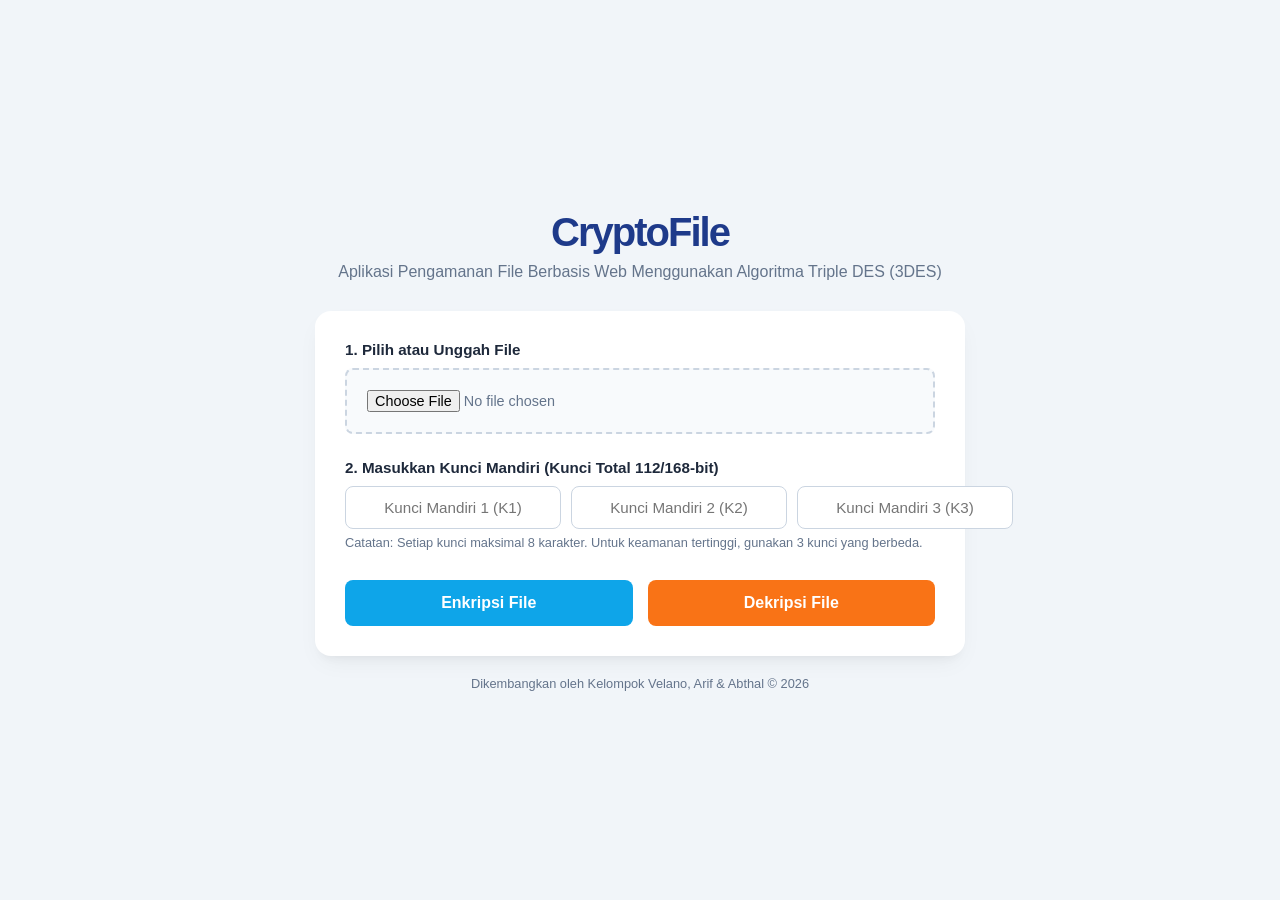
<file: index.html>
<!DOCTYPE html>
<html lang="id">
<head>
    <meta charset="UTF-8">
    <meta name="viewport" content="width=device-width, initial-scale=1.0">
    <title>CryptoFile - 3DES File Security</title>
    <link rel="stylesheet" href="style.css">
</head>
<body>
    <div class="container">
        <header>
            <h1>CryptoFile</h1>
            <p class="subtitle">Aplikasi Pengamanan File Berbasis Web Menggunakan Algoritma Triple DES (3DES)</p>
        </header>
        
        <main class="card">
            <div class="form-group">
                <label for="fileInput" class="form-label">1. Pilih atau Unggah File</label>
                <div class="file-drop-area">
                    <input type="file" id="fileInput" required>
                </div>
            </div>

            <div class="form-group">
                <label class="form-label">2. Masukkan Kunci Mandiri (Kunci Total 112/168-bit)</label>
                <div class="key-inputs">
                    <input type="text" id="key1" placeholder="Kunci Mandiri 1 (K1)" maxlength="8" required>
                    <input type="text" id="key2" placeholder="Kunci Mandiri 2 (K2)" maxlength="8" required>
                    <input type="text" id="key3" placeholder="Kunci Mandiri 3 (K3)" maxlength="8" required>
                </div>
                <small class="help-text">Catatan: Setiap kunci maksimal 8 karakter. Untuk keamanan tertinggi, gunakan 3 kunci yang berbeda.</small>
            </div>

            <div class="action-buttons">
                <button id="btnEncrypt" class="btn btn-encrypt" onclick="processFile('encrypt')">Enkripsi File</button>
                <button id="btnDecrypt" class="btn btn-decrypt" onclick="processFile('decrypt')">Dekripsi File</button>
            </div>

            <div id="downloadSection" class="hidden">
                <div class="success-box">
                    <p>🎉 Proses Berhasil Diselesaikan!</p>
                    <a id="downloadLink" class="download-btn">Unduh Hasil File</a>
                </div>
            </div>
        </main>

        <footer>
            <p>Dikembangkan oleh Kelompok Velano, Arif & Abthal &copy; 2026</p>
        </footer>
    </div>

    <div id="customPopup" class="popup-overlay hidden">
        <div class="popup-box">
            <h3 id="popupTitle">Pemberitahuan</h3>
            <p id="popupMessage">Pesan di sini...</p>
            <button onclick="closePopup()" class="btn btn-close">Mengerti</button>
        </div>
    </div>

    <script src="script.js"></script>
</body>
</html>
</file>
<file: style.css>
/* --- TAMPILAN UI/UX BY ARIF HIMAWAN AULADY --- */

:root {
    --bg-color: #f1f5f9;
    --card-bg: #ffffff;
    --text-main: #0f172a;
    --text-muted: #64748b;
    --primary: #0ea5e9;
    --primary-hover: #0284c7;
    --secondary: #f97316;
    --secondary-hover: #ea580c;
    --success: #10b981;
    --success-hover: #059669;
    --border-color: #cbd5e1;
    --error: #ef4444;
}

* {
    box-sizing: border-box;
    margin: 0;
    padding: 0;
    font-family: 'Segoe UI', Tahoma, Geneva, Verdana, sans-serif;
}

body {
    background-color: var(--bg-color);
    color: var(--text-main);
    display: flex;
    justify-content: center;
    align-items: center;
    min-height: 100vh;
    padding: 20px;
}

.container {
    width: 100%;
    max-width: 650px;
}

header {
    text-align: center;
    margin-bottom: 30px;
}

header h1 {
    font-size: 2.5rem;
    color: #1e3a8a;
    font-weight: 800;
    letter-spacing: -0.05em;
    margin-bottom: 8px;
}

.subtitle {
    color: var(--text-muted);
    font-size: 1rem;
}

.card {
    background: var(--card-bg);
    padding: 30px;
    border-radius: 16px;
    box-shadow: 0 10px 25px -5px rgba(0, 0, 0, 0.05), 0 8px 10px -6px rgba(0, 0, 0, 0.05);
}

.form-group {
    margin-bottom: 25px;
}

.form-label {
    display: block;
    font-weight: 600;
    margin-bottom: 10px;
    font-size: 0.95rem;
    color: #1e293b;
}

.file-drop-area {
    border: 2px dashed var(--border-color);
    border-radius: 8px;
    padding: 20px;
    text-align: center;
    background-color: #f8fafc;
    transition: border-color 0.2s;
}

.file-drop-area:hover {
    border-color: var(--primary);
}

input[type="file"] {
    width: 100%;
    font-size: 0.9rem;
    color: var(--text-muted);
}

.key-inputs {
    display: flex;
    gap: 10px;
}

.key-inputs input[type="text"] {
    flex: 1;
    padding: 12px;
    border: 1px solid var(--border-color);
    border-radius: 8px;
    font-size: 0.95rem;
    text-align: center;
    outline: none;
    transition: border-color 0.2s;
}

.key-inputs input[type="text"]:focus {
    border-color: var(--primary);
    box-shadow: 0 0 0 3px rgba(14, 165, 233, 0.15);
}

.help-text {
    display: block;
    margin-top: 6px;
    font-size: 0.8rem;
    color: var(--text-muted);
}

.action-buttons {
    display: flex;
    gap: 15px;
    margin-top: 30px;
}

.btn {
    flex: 1;
    padding: 14px;
    border: none;
    border-radius: 8px;
    font-size: 1rem;
    font-weight: 600;
    color: white;
    cursor: pointer;
    transition: background-color 0.2s, transform 0.1s;
}

.btn:active {
    transform: scale(0.98);
}

.btn-encrypt { background-color: var(--primary); }
.btn-encrypt:hover { background-color: var(--primary-hover); }

.btn-decrypt { background-color: var(--secondary); }
.btn-decrypt:hover { background-color: var(--secondary-hover); }

.hidden { display: none !important; }

#downloadSection {
    margin-top: 25px;
    animation: fadeIn 0.3s ease-out;
}

.success-box {
    background-color: #ecfdf5;
    border: 1px solid #a7f3d0;
    padding: 20px;
    border-radius: 8px;
    text-align: center;
}

.success-box p {
    color: #065f46;
    font-weight: 600;
    margin-bottom: 15px;
}

.download-btn {
    display: inline-block;
    padding: 12px 24px;
    background-color: var(--success);
    color: white;
    text-decoration: none;
    border-radius: 8px;
    font-weight: 600;
    transition: background-color 0.2s;
}

.download-btn:hover { background-color: var(--success-hover); }

footer {
    text-align: center;
    margin-top: 20px;
    font-size: 0.8rem;
    color: var(--text-muted);
}

@keyframes fadeIn {
    from { opacity: 0; transform: translateY(10px); }
    to { opacity: 1; transform: translateY(0); }
}

/* --- STYLING KHUSUS POPUP NOTIFIKASI --- */
.popup-overlay {
    position: fixed;
    top: 0; left: 0; width: 100%; height: 100%;
    background: rgba(15, 23, 42, 0.6);
    display: flex;
    justify-content: center;
    align-items: center;
    z-index: 1000;
    opacity: 0;
    pointer-events: none;
    transition: opacity 0.3s ease;
}

.popup-overlay.show {
    opacity: 1;
    pointer-events: all;
}

.popup-box {
    background: white;
    padding: 30px;
    border-radius: 16px;
    text-align: center;
    max-width: 400px;
    width: 90%;
    box-shadow: 0 20px 25px -5px rgba(0, 0, 0, 0.1);
    transform: translateY(-20px) scale(0.95);
    transition: transform 0.3s ease;
}

.popup-overlay.show .popup-box {
    transform: translateY(0) scale(1);
}

.popup-box h3 {
    font-size: 1.25rem;
    margin-bottom: 10px;
}

.popup-box p {
    color: var(--text-muted);
    margin-bottom: 25px;
    line-height: 1.5;
}

.text-error { color: var(--error) !important; }
.text-warning { color: var(--secondary) !important; }
.text-success { color: var(--success) !important; }

.btn-close {
    background-color: var(--text-main);
    width: 100%;
}
.btn-close:hover { background-color: #334155; }
</file>
<file: style (6).css>
/* --- TAMPILAN UI/UX BY ARIF HIMAWAN AULADY --- */

:root {
    --bg-color: #f1f5f9;
    --card-bg: #ffffff;
    --text-main: #0f172a;
    --text-muted: #64748b;
    --primary: #0ea5e9;
    --primary-hover: #0284c7;
    --secondary: #f97316;
    --secondary-hover: #ea580c;
    --success: #10b981;
    --success-hover: #059669;
    --border-color: #cbd5e1;
    --error: #ef4444;
}

* {
    box-sizing: border-box;
    margin: 0;
    padding: 0;
    font-family: 'Segoe UI', Tahoma, Geneva, Verdana, sans-serif;
}

body {
    background-color: var(--bg-color);
    color: var(--text-main);
    display: flex;
    justify-content: center;
    align-items: center;
    min-height: 100vh;
    padding: 20px;
}

.container {
    width: 100%;
    max-width: 650px;
}

header {
    text-align: center;
    margin-bottom: 30px;
}

header h1 {
    font-size: 2.5rem;
    color: #1e3a8a;
    font-weight: 800;
    letter-spacing: -0.05em;
    margin-bottom: 8px;
}

.subtitle {
    color: var(--text-muted);
    font-size: 1rem;
}

.card {
    background: var(--card-bg);
    padding: 30px;
    border-radius: 16px;
    box-shadow: 0 10px 25px -5px rgba(0, 0, 0, 0.05), 0 8px 10px -6px rgba(0, 0, 0, 0.05);
}

.form-group {
    margin-bottom: 25px;
}

.form-label {
    display: block;
    font-weight: 600;
    margin-bottom: 10px;
    font-size: 0.95rem;
    color: #1e293b;
}

.file-drop-area {
    border: 2px dashed var(--border-color);
    border-radius: 8px;
    padding: 20px;
    text-align: center;
    background-color: #f8fafc;
    transition: border-color 0.2s;
}

.file-drop-area:hover {
    border-color: var(--primary);
}

input[type="file"] {
    width: 100%;
    font-size: 0.9rem;
    color: var(--text-muted);
}

.key-inputs {
    display: flex;
    gap: 10px;
}

.key-inputs input[type="text"] {
    flex: 1;
    padding: 12px;
    border: 1px solid var(--border-color);
    border-radius: 8px;
    font-size: 0.95rem;
    text-align: center;
    outline: none;
    transition: border-color 0.2s;
}

.key-inputs input[type="text"]:focus {
    border-color: var(--primary);
    box-shadow: 0 0 0 3px rgba(14, 165, 233, 0.15);
}

.help-text {
    display: block;
    margin-top: 6px;
    font-size: 0.8rem;
    color: var(--text-muted);
}

.action-buttons {
    display: flex;
    gap: 15px;
    margin-top: 30px;
}

.btn {
    flex: 1;
    padding: 14px;
    border: none;
    border-radius: 8px;
    font-size: 1rem;
    font-weight: 600;
    color: white;
    cursor: pointer;
    transition: background-color 0.2s, transform 0.1s;
}

.btn:active {
    transform: scale(0.98);
}

.btn-encrypt { background-color: var(--primary); }
.btn-encrypt:hover { background-color: var(--primary-hover); }

.btn-decrypt { background-color: var(--secondary); }
.btn-decrypt:hover { background-color: var(--secondary-hover); }

.hidden { display: none !important; }

#downloadSection {
    margin-top: 25px;
    animation: fadeIn 0.3s ease-out;
}

.success-box {
    background-color: #ecfdf5;
    border: 1px solid #a7f3d0;
    padding: 20px;
    border-radius: 8px;
    text-align: center;
}

.success-box p {
    color: #065f46;
    font-weight: 600;
    margin-bottom: 15px;
}

.download-btn {
    display: inline-block;
    padding: 12px 24px;
    background-color: var(--success);
    color: white;
    text-decoration: none;
    border-radius: 8px;
    font-weight: 600;
    transition: background-color 0.2s;
}

.download-btn:hover { background-color: var(--success-hover); }

footer {
    text-align: center;
    margin-top: 20px;
    font-size: 0.8rem;
    color: var(--text-muted);
}

@keyframes fadeIn {
    from { opacity: 0; transform: translateY(10px); }
    to { opacity: 1; transform: translateY(0); }
}

/* --- STYLING KHUSUS POPUP NOTIFIKASI --- */
.popup-overlay {
    position: fixed;
    top: 0; left: 0; width: 100%; height: 100%;
    background: rgba(15, 23, 42, 0.6);
    display: flex;
    justify-content: center;
    align-items: center;
    z-index: 1000;
    opacity: 0;
    pointer-events: none;
    transition: opacity 0.3s ease;
}

.popup-overlay.show {
    opacity: 1;
    pointer-events: all;
}

.popup-box {
    background: white;
    padding: 30px;
    border-radius: 16px;
    text-align: center;
    max-width: 400px;
    width: 90%;
    box-shadow: 0 20px 25px -5px rgba(0, 0, 0, 0.1);
    transform: translateY(-20px) scale(0.95);
    transition: transform 0.3s ease;
}

.popup-overlay.show .popup-box {
    transform: translateY(0) scale(1);
}

.popup-box h3 {
    font-size: 1.25rem;
    margin-bottom: 10px;
}

.popup-box p {
    color: var(--text-muted);
    margin-bottom: 25px;
    line-height: 1.5;
}

.text-error { color: var(--error) !important; }
.text-warning { color: var(--secondary) !important; }
.text-success { color: var(--success) !important; }

.btn-close {
    background-color: var(--text-main);
    width: 100%;
}
.btn-close:hover { background-color: #334155; }
</file>
